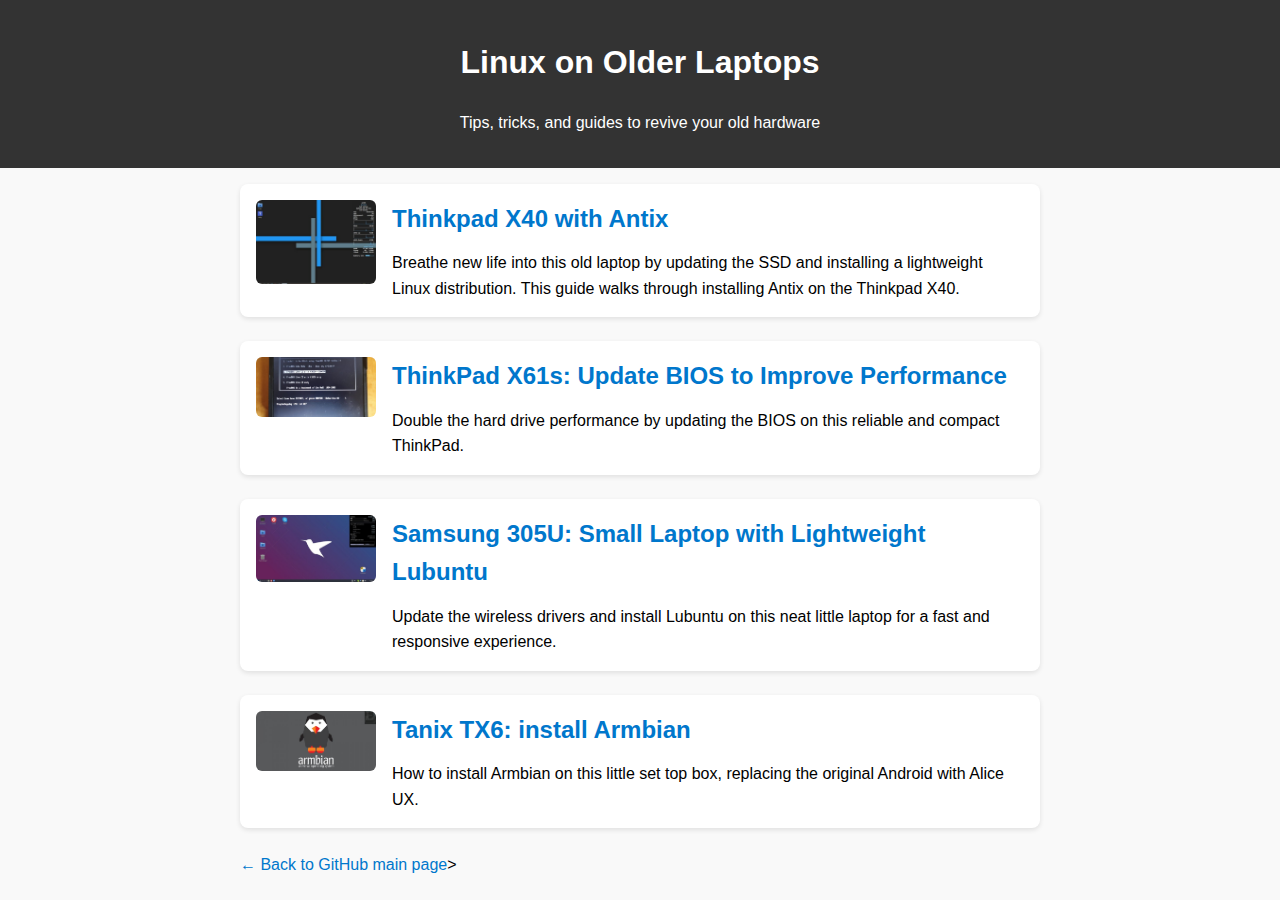
<file: index.html>
<!DOCTYPE html>
<html lang="en">
<head>
  <meta charset="UTF-8" />
  <meta name="viewport" content="width=device-width, initial-scale=1.0" />
  <title>Linux on Older Laptops</title>
  <link rel="stylesheet" href="style.css" />
</head>
<body>
  <header>
    <h1>Linux on Older Laptops</h1>
    <p>Tips, tricks, and guides to revive your old hardware</p>
  </header>
  <div class="container">
    <div class="blog-entry">
      <img src="images/thinkpad-x40-thumb.jpg" alt="ThinkPad X40 thumbnail">
      <div class="blog-text">
        <h2><a href="thinkpad-x40.html">Thinkpad X40 with Antix</a></h2>
        <p>Breathe new life into this old laptop by updating the SSD and installing a lightweight Linux distribution. This guide walks through installing Antix on the Thinkpad X40.</p>
      </div>
    </div>
    <div class="blog-entry">
      <img src="images/thinkpad-x61s-thumb.jpg" alt="ThinkPad X61s thumbnail">
      <div class="blog-text">
        <h2><a href="thinkpad-x61s.html">ThinkPad X61s: Update BIOS to Improve Performance</a></h2>
        <p>Double the hard drive performance by updating the BIOS on this reliable and compact ThinkPad.</p>
      </div>
    </div>
    <div class="blog-entry">
      <img src="images/samsung-305u-thumb.jpg" alt="Samsung 305U thumbnail">
      <div class="blog-text">
        <h2><a href="samsung-305u.html">Samsung 305U: Small Laptop with Lightweight Lubuntu</a></h2>
        <p>Update the wireless drivers and install Lubuntu on this neat little laptop for a fast and responsive experience.</p>
      </div>
    </div>
     <div class="blog-entry">
      <img src="images/tanix-tx6-thumb.jpg" alt="Samsung 305U thumbnail">
      <div class="blog-text">
        <h2><a href="tanix-tx6.html">Tanix TX6: install Armbian</a></h2>
        <p>How to install Armbian on this little set top box, replacing the original Android with Alice UX.</p>
      </div>
    </div>
    <a href="https://olegbt.github.io/">&larr; Back to GitHub main page</a>>
  </div>
</body>
</html>
</file>
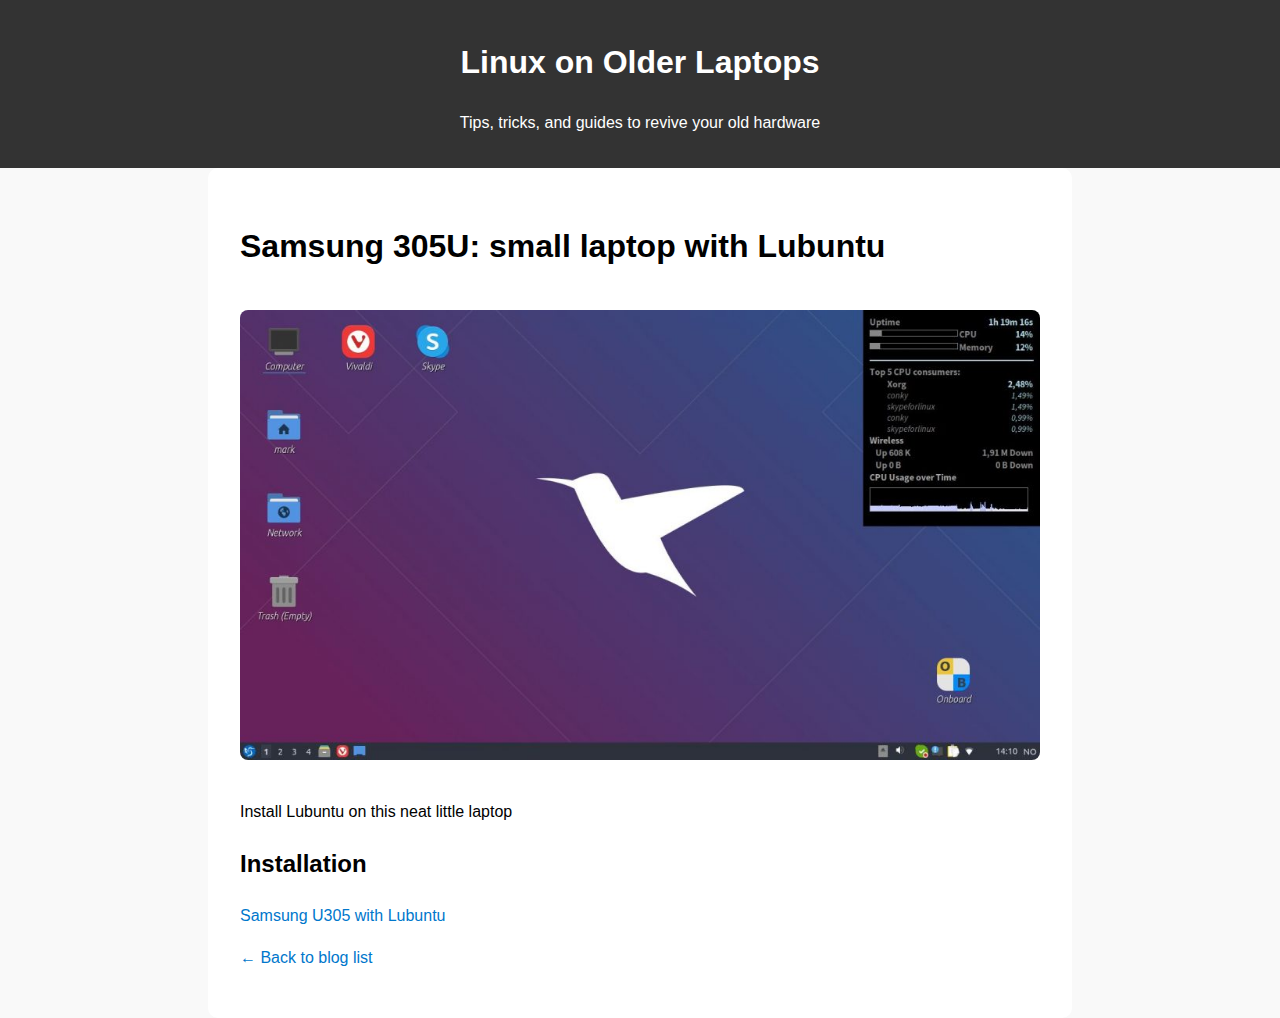
<file: samsung-305u.html>
<!DOCTYPE html>
<html lang="en">
<head>
  <meta charset="UTF-8" />
  <meta name="viewport" content="width=device-width, initial-scale=1.0" />
  <title>Samsung 305U: small laptop with Lubuntu</title>
  <link rel="stylesheet" href="style.css" />
</head>
<body>
    <header>
    <h1>Linux on Older Laptops</h1>
    <p>Tips, tricks, and guides to revive your old hardware</p>
  </header>
  <div class="content">
    <h1>Samsung 305U: small laptop with Lubuntu</h1>
    <img src="images/samsung-305u.jpg" alt="Samsung 305U running Lubuntu">
    
    <p>Install Lubuntu on this neat little laptop</p>
    <h2>Installation</h2>
    <p><a href="https://www.tukh.com/2021/04/30/samsung-305u/">Samsung U305 with Lubuntu</a></p>
    <p><a href="index.html">&larr; Back to blog list</a></p>
  </div>
</body>
</html>
</file>
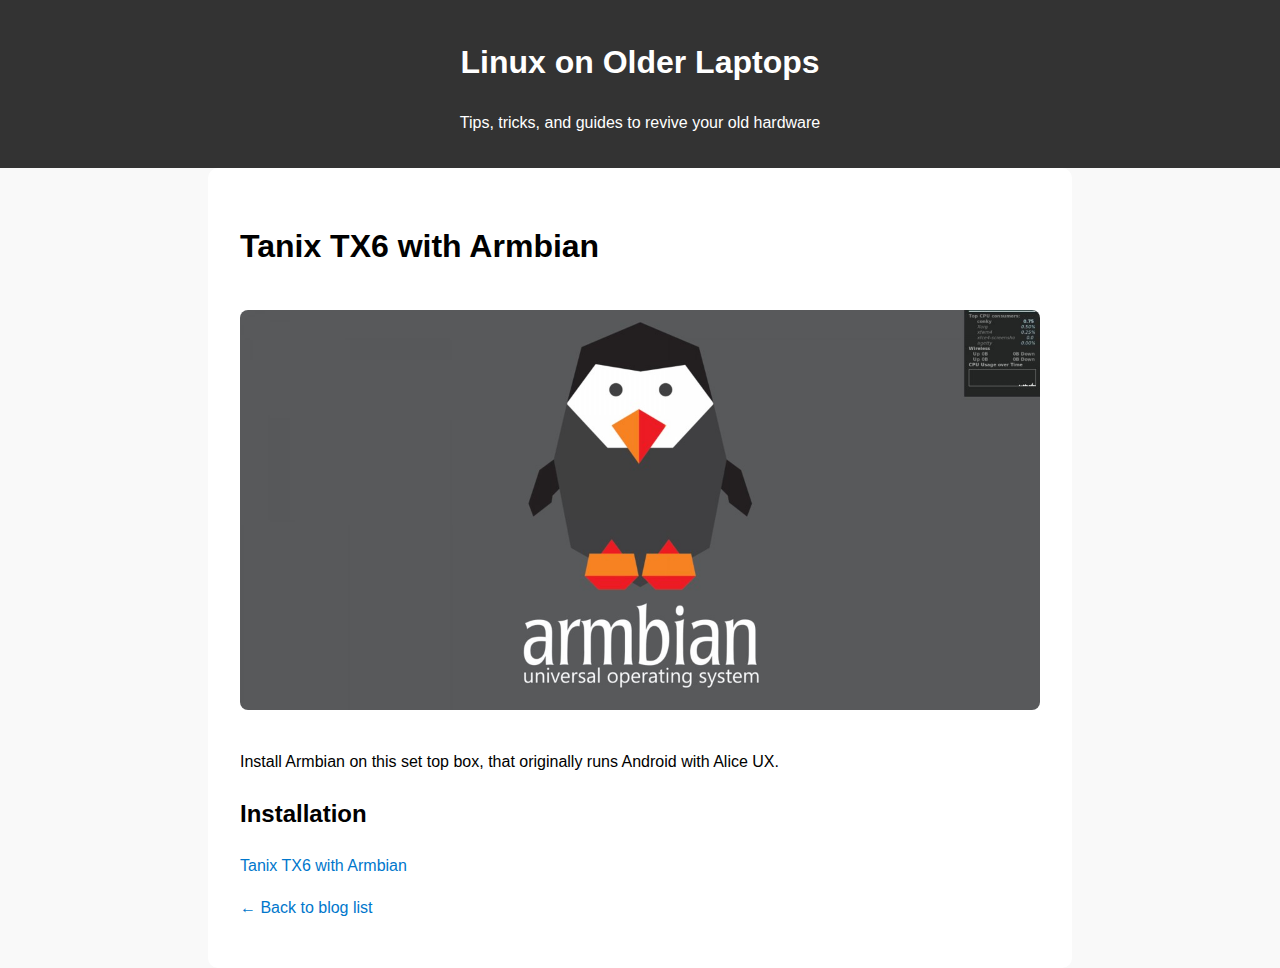
<file: tanix-tx6.html>
<!DOCTYPE html>
<html lang="en">
<head>
  <meta charset="UTF-8" />
  <meta name="viewport" content="width=device-width, initial-scale=1.0" />
  <title>Tanix TX6 with Armbian</title>
  <link rel="stylesheet" href="style.css" />
</head>
<body>
  <header>
    <h1>Linux on Older Laptops</h1>
    <p>Tips, tricks, and guides to revive your old hardware</p>
  </header>
  <div class="content">
    <h1>Tanix TX6 with Armbian</h1>
    <img src="images/tanix-tx6.jpg" alt="Antix TX6 running Armbian">
    <p>Install Armbian on this set top box, that originally runs Android with Alice UX.</p>
    <h2>Installation</h2>
    <p><a href="https://www.tukh.com/2025/04/02/armbian-on-tanix-tx6/">Tanix TX6 with Armbian</a></p>
    <p><a href="index.html">&larr; Back to blog list</a></p>
  </div>
</body>
</html>
</file>
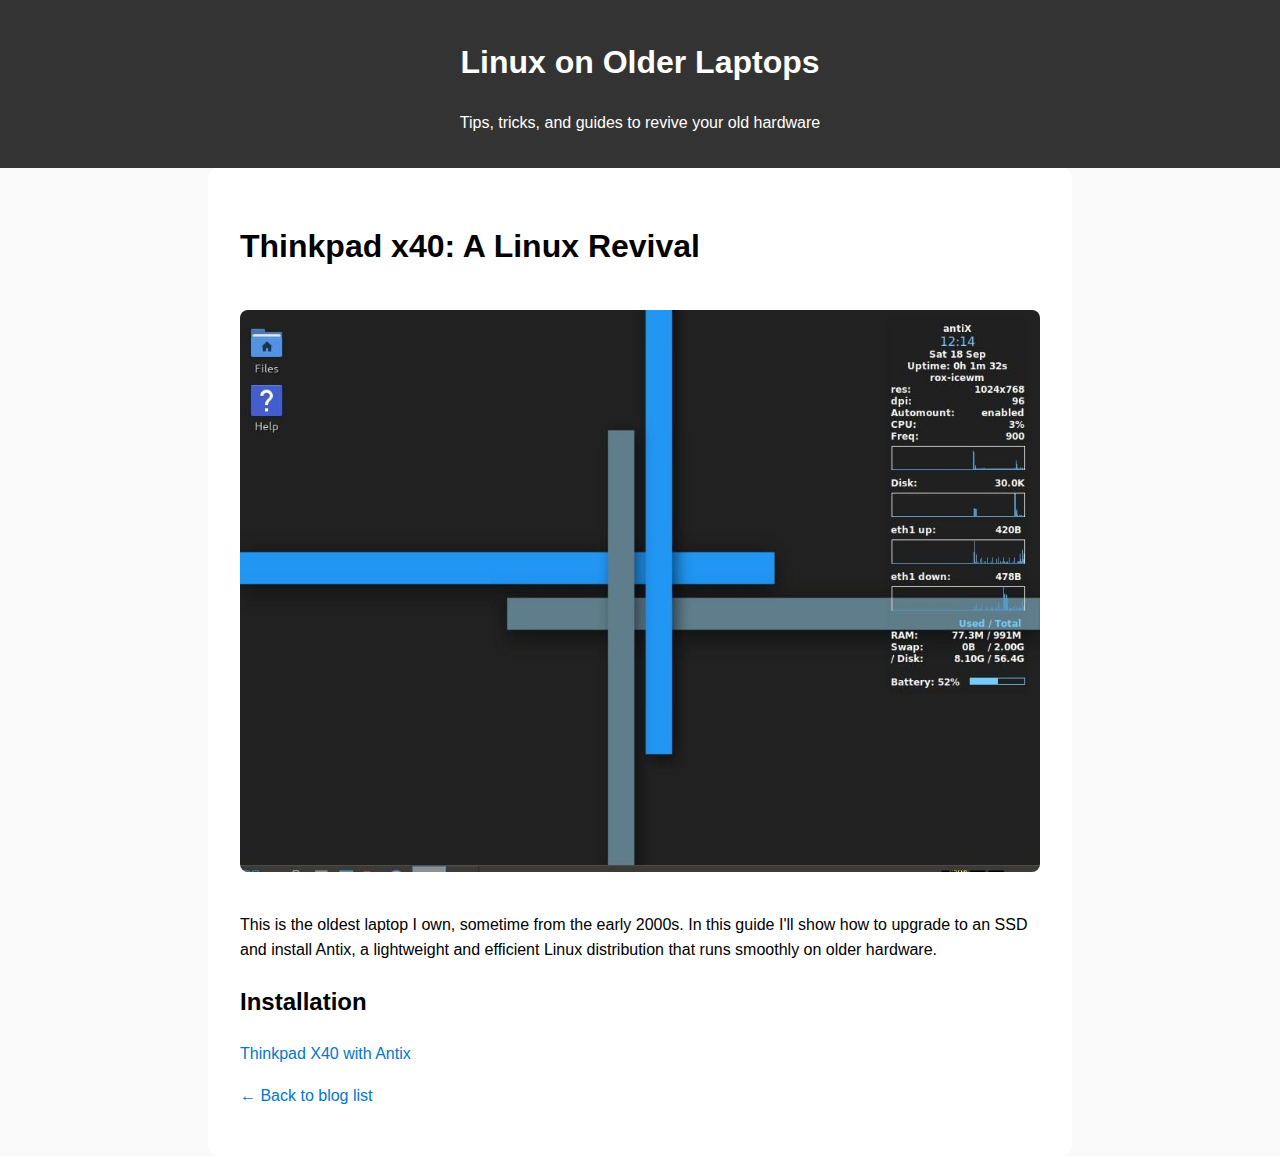
<file: thinkpad-x40.html>
<!DOCTYPE html>
<html lang="en">
<head>
  <meta charset="UTF-8" />
  <meta name="viewport" content="width=device-width, initial-scale=1.0" />
  <title>Thinkpad x40: A Linux Revival</title>
   <link rel="stylesheet" href="style.css" />
</head>
<body>
    <header>
    <h1>Linux on Older Laptops</h1>
    <p>Tips, tricks, and guides to revive your old hardware</p>
  </header>
  <div class="content">
    <h1>Thinkpad x40: A Linux Revival</h1>
    <img src="images/thinkpad-x40.jpg" alt="ThinkPad X40 running Antix Linux">
    
    <p>This is the oldest laptop I own, sometime from the early 2000s. In this guide I'll show how to upgrade to an SSD and install Antix, a lightweight and efficient Linux distribution that runs smoothly on older hardware.</p>
    <h2>Installation</h2>
    <p><a href="https://www.tukh.com/2021/09/18/thinkpad-x40/">Thinkpad X40 with Antix</a></p>
  
  <p><a href="index.html">&larr; Back to blog list</a></p>
  </div>
</body>
</html>
</file>
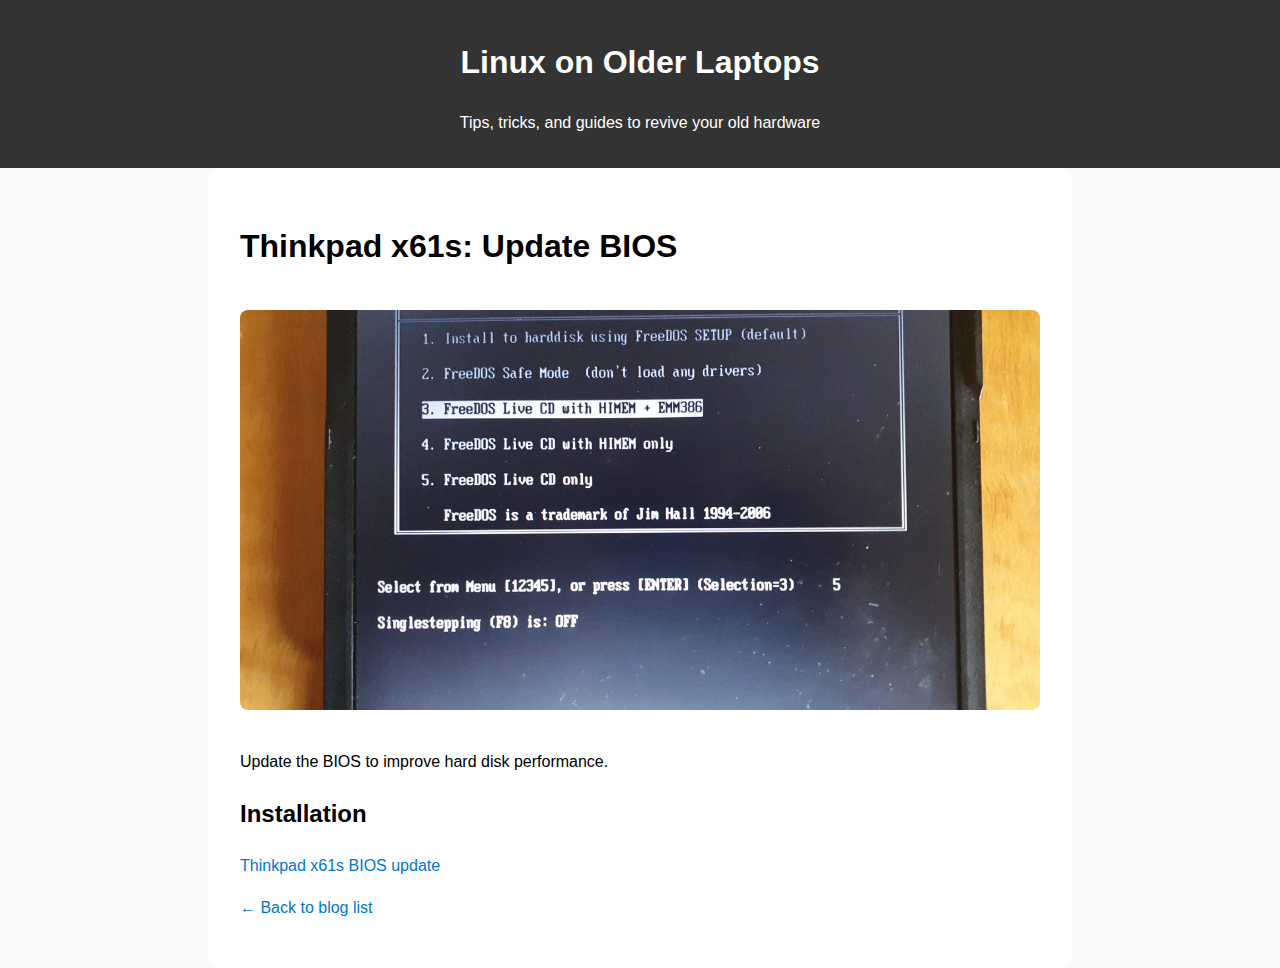
<file: thinkpad-x61s.html>
<!DOCTYPE html>
<html lang="en">
<head>
  <meta charset="UTF-8" />
  <meta name="viewport" content="width=device-width, initial-scale=1.0" />
  <title>Thinkpad x61s: Update BIOS</title>
  <link rel="stylesheet" href="style.css" />
</head>
<body>
    <header>
    <h1>Linux on Older Laptops</h1>
    <p>Tips, tricks, and guides to revive your old hardware</p>
  </header>
  <div class="content">
    <h1>Thinkpad x61s: Update BIOS</h1>
    <img src="images/thinkpad-x61s.jpg" alt="ThinkPad X61s updating BIOS">
   
    <p>Update the BIOS to improve hard disk performance.</p>
    <h2>Installation</h2>
    <p><a href="https://www.tukh.com/2021/04/21/thinkpad-x61s-updating-bios/">Thinkpad x61s BIOS update</a></p>
     <p><a href="index.html">&larr; Back to blog list</a></p>
  </div>
</body>
</html>
</file>
<file: style.css>
/* style.css */

body {
  font-family: Arial, sans-serif;
  line-height: 1.6;
  margin: 0;
  padding: 0;
  background-color: #f9f9f9;
}

header {
  background-color: #333;
  color: white;
  padding: 1em;
  text-align: center;
}

.container {
  max-width: 800px;
  margin: auto;
  padding: 1em;
}

.blog-entry {
  background: white;
  margin-bottom: 1.5em;
  padding: 1em;
  border-radius: 8px;
  box-shadow: 0 2px 5px rgba(0, 0, 0, 0.1);
  display: flex;
  align-items: flex-start;
}

.blog-entry img {
  width: 120px;
  height: auto;
  border-radius: 6px;
  margin-right: 1em;
  flex-shrink: 0;
}

.blog-text {
  flex: 1;
}

.blog-text h2 {
  margin-top: 0;
  margin-bottom: 0.5em;
}

.blog-text p {
  margin: 0;
}

.blog-text a,
a {
  text-decoration: none;
  color: #0077cc;
}

.content {
  max-width: 800px;
  margin: auto;
  background: white;
  padding: 2em;
  border-radius: 10px;
}

.content img {
  max-width: 100%;
  height: auto;
  border-radius: 8px;
  margin: 1em 0;
}
</file>
